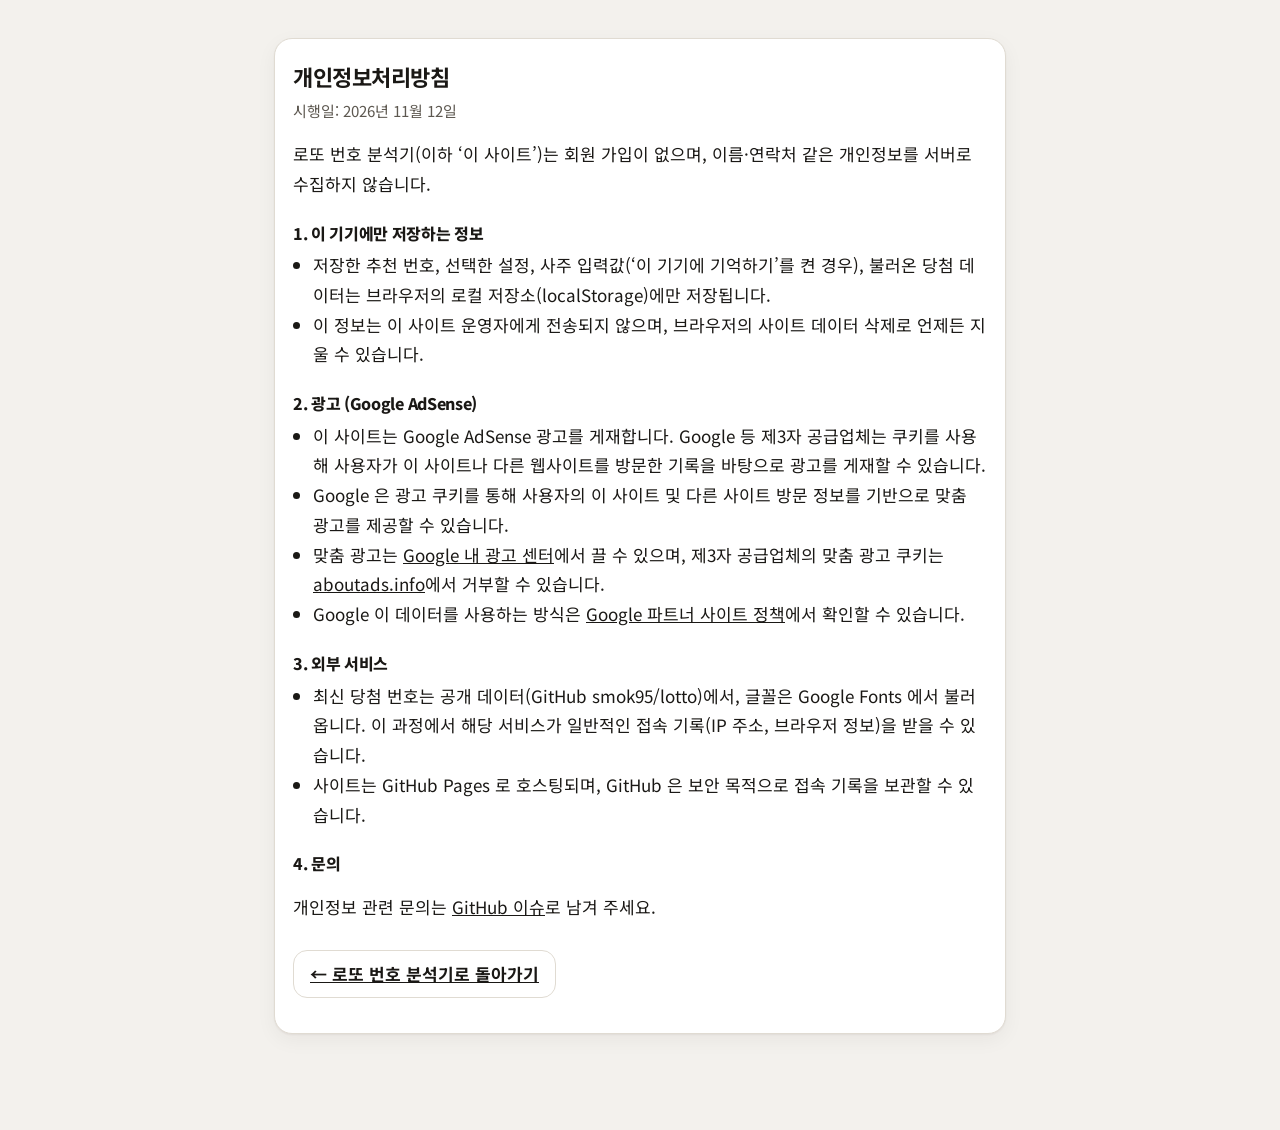
<file: privacy.html>
<!doctype html>
<html lang="ko">
<head>
  <meta charset="utf-8">
  <meta name="viewport" content="width=device-width, initial-scale=1">
  <title>개인정보처리방침 · 로또 번호 분석기</title>
  <meta name="theme-color" content="#c8341f">
  <link rel="stylesheet" href="https://fonts.googleapis.com/css2?family=Noto+Sans+KR:wght@400;500;700;900&display=swap">
  <link rel="stylesheet" href="css/style.css">
  <style>
    .policy { max-width: 760px; margin: 24px auto; line-height: 1.75; }
    .policy h1 { font-size: 22px; margin: 0 0 4px; }
    .policy h2 { font-size: 16px; margin: 24px 0 6px; }
    .policy ul { padding-left: 20px; margin: 6px 0; }
    .policy a { color: inherit; }
  </style>
</head>
<body>
  <main class="wrap">
    <article class="card policy">
      <h1>개인정보처리방침</h1>
      <p class="hint">시행일: 2026년 11월 12일</p>

      <p>로또 번호 분석기(이하 ‘이 사이트’)는 회원 가입이 없으며, 이름·연락처 같은 개인정보를 서버로 수집하지 않습니다.</p>

      <h2>1. 이 기기에만 저장하는 정보</h2>
      <ul>
        <li>저장한 추천 번호, 선택한 설정, 사주 입력값(‘이 기기에 기억하기’를 켠 경우), 불러온 당첨 데이터는 브라우저의 로컬 저장소(localStorage)에만 저장됩니다.</li>
        <li>이 정보는 이 사이트 운영자에게 전송되지 않으며, 브라우저의 사이트 데이터 삭제로 언제든 지울 수 있습니다.</li>
      </ul>

      <h2>2. 광고 (Google AdSense)</h2>
      <ul>
        <li>이 사이트는 Google AdSense 광고를 게재합니다. Google 등 제3자 공급업체는 쿠키를 사용해 사용자가 이 사이트나 다른 웹사이트를 방문한 기록을 바탕으로 광고를 게재할 수 있습니다.</li>
        <li>Google 은 광고 쿠키를 통해 사용자의 이 사이트 및 다른 사이트 방문 정보를 기반으로 맞춤 광고를 제공할 수 있습니다.</li>
        <li>맞춤 광고는 <a href="https://myadcenter.google.com/" target="_blank" rel="noopener">Google 내 광고 센터</a>에서 끌 수 있으며, 제3자 공급업체의 맞춤 광고 쿠키는 <a href="https://www.aboutads.info/choices/" target="_blank" rel="noopener">aboutads.info</a>에서 거부할 수 있습니다.</li>
        <li>Google 이 데이터를 사용하는 방식은 <a href="https://policies.google.com/technologies/partner-sites" target="_blank" rel="noopener">Google 파트너 사이트 정책</a>에서 확인할 수 있습니다.</li>
      </ul>

      <h2>3. 외부 서비스</h2>
      <ul>
        <li>최신 당첨 번호는 공개 데이터(GitHub smok95/lotto)에서, 글꼴은 Google Fonts 에서 불러옵니다. 이 과정에서 해당 서비스가 일반적인 접속 기록(IP 주소, 브라우저 정보)을 받을 수 있습니다.</li>
        <li>사이트는 GitHub Pages 로 호스팅되며, GitHub 은 보안 목적으로 접속 기록을 보관할 수 있습니다.</li>
      </ul>

      <h2>4. 문의</h2>
      <p>개인정보 관련 문의는 <a href="https://github.com/wlsdud2v/lotto-analyzer/issues" target="_blank" rel="noopener">GitHub 이슈</a>로 남겨 주세요.</p>

      <p style="margin-top:28px"><a class="btn ghost" href="./">← 로또 번호 분석기로 돌아가기</a></p>
    </article>
  </main>
</body>
</html>
</file>
<file: css/style.css>
/* ═══════════════════════════════════════════════════════════════
   로또 번호 분석기 — 모바일·어르신 우선 디자인
   · 핵심 정보는 크게, 부가 정보는 접기/ⓘ 안으로
   · 색은 강조(빨강) 1가지 + 공 색만 사용
   · 라이트/다크 모두 본문 대비 4.5:1 이상, 큰 글씨 3:1 이상
   ═══════════════════════════════════════════════════════════════ */

:root {
  --bg: #f3f1ed;
  --surface: #ffffff;
  --surface-2: #f6f4f0;
  --line: #e0dbd2;
  --text: #1a1815;
  --muted: #5d5850;          /* 흰 바탕 대비 6.9:1 */
  --accent: #c02d18;         /* 흰 바탕 대비 5.9:1 */
  --accent-btn: #c02d18;
  --accent-ink: #ffffff;
  --accent-soft: #fbe9e4;
  --fix: #1b63c0;
  --exc: #6c675f;
  --ok: #15803d;
  --focus: #1b63c0;

  /* 동행복권 공 색상 (흰 숫자 대비를 위해 조금 진하게) */
  --b1: #f6c12a;  --b1t: #2e2100;
  --b2: #2a78d1;  --b2t: #fff;
  --b3: #dc3b31;  --b3t: #fff;
  --b4: #737373;  --b4t: #fff;
  --b5: #23913f;  --b5t: #fff;

  --radius: 18px;
  --shadow: 0 1px 2px rgba(30, 25, 15, .05), 0 6px 20px rgba(30, 25, 15, .05);
  --nav-h: 72px;
  --safe-b: env(safe-area-inset-bottom, 0px);
  color-scheme: light;
}

/* 어두운 화면: 시스템 설정을 따르거나(자동) 직접 고른 경우 */
@media (prefers-color-scheme: dark) {
  :root:not([data-theme="light"]) {
    --bg: #121110; --surface: #1d1b19; --surface-2: #272522; --line: #3a3631;
    --text: #f3efe9; --muted: #b4ada3; --accent: #ff8670; --accent-btn: #d23f28; --accent-soft: #3b211b;
    --fix: #73adff; --exc: #9a948b; --ok: #4fc47c; --focus: #73adff; --shadow: none;
    color-scheme: dark;
  }
}
:root[data-theme="dark"] {
  --bg: #121110; --surface: #1d1b19; --surface-2: #272522; --line: #3a3631;
  --text: #f3efe9; --muted: #b4ada3; --accent: #ff8670; --accent-btn: #d23f28; --accent-soft: #3b211b;
  --fix: #73adff; --exc: #9a948b; --ok: #4fc47c; --focus: #73adff; --shadow: none;
  color-scheme: dark;
}

* { box-sizing: border-box; }
html, body { margin: 0; }
html { -webkit-text-size-adjust: 100%; }
body {
  background: var(--bg);
  color: var(--text);
  font: 17px/1.6 "Noto Sans KR", "Pretendard", "Apple SD Gothic Neo", "Malgun Gothic", system-ui, sans-serif;
  -webkit-font-smoothing: antialiased;
  -webkit-tap-highlight-color: transparent;
}
h1, h2, h3 { margin: 0; letter-spacing: -.02em; }
h2 { font-size: 20px; font-weight: 800; line-height: 1.35; }
b { font-weight: 700; }
a { color: inherit; }
[hidden] { display: none !important; }
.sr-only { position: absolute; width: 1px; height: 1px; padding: 0; margin: -1px; overflow: hidden; clip: rect(0 0 0 0); white-space: nowrap; border: 0; }
:focus-visible { outline: 3px solid var(--focus); outline-offset: 2px; }

.wrap { max-width: 760px; margin: 0 auto; padding: 0 14px; }

/* 아이콘 */
.ic { width: 24px; height: 24px; flex: none; fill: none; stroke: currentColor; stroke-width: 2; stroke-linecap: round; stroke-linejoin: round; vertical-align: middle; }

/* ───────── 머리글 ───────── */
.top { position: sticky; top: 0; z-index: 20; background: color-mix(in srgb, var(--surface) 92%, transparent); backdrop-filter: blur(10px); -webkit-backdrop-filter: blur(10px); border-bottom: 1px solid var(--line); }
.top-inner { display: flex; align-items: center; gap: 4px; min-height: 60px; }
.app-title { flex: 1; display: flex; align-items: center; gap: 8px; font-size: 20px; font-weight: 900; min-width: 0; }
.app-title span { white-space: nowrap; overflow: hidden; text-overflow: ellipsis; }
.app-title .logo { color: var(--accent); stroke-width: 2.4; }
.icon-btn { font: inherit; width: 48px; height: 48px; display: inline-flex; align-items: center; justify-content: center; border: 0; border-radius: 14px; background: transparent; color: var(--text); cursor: pointer; flex: none; }
.icon-btn:hover { background: var(--surface-2); }
.icon-btn .ic { width: 26px; height: 26px; }
.icon-btn.bordered { border: 1px solid var(--line); background: var(--surface); }
.back-btn { margin-left: -8px; }
body[data-app="lotto"] .back-btn { display: none; }
body:not([data-app="lotto"]) .app-title .logo { display: none; }
/* 테마 아이콘: 지금 화면과 반대 모양을 보여 줌 */
#themeBtn .ic-sun { display: none; }
:root[data-theme="dark"] #themeBtn .ic-sun { display: block; }
:root[data-theme="dark"] #themeBtn .ic-moon { display: none; }
@media (prefers-color-scheme: dark) {
  :root:not([data-theme="light"]) #themeBtn .ic-sun { display: block; }
  :root:not([data-theme="light"]) #themeBtn .ic-moon { display: none; }
}

/* ───────── 공통 카드 ───────── */
main.wrap { padding-top: 14px; }
.card { background: var(--surface); border: 1px solid var(--line); border-radius: var(--radius); padding: 18px; box-shadow: var(--shadow); }
.card + .card, .card + details.card, details.card + .card, details.card + details.card, .kpis + .card, .range-chip + .kpis { margin-top: 14px; }
.card-head { display: flex; align-items: center; justify-content: space-between; gap: 8px 12px; flex-wrap: wrap; margin-bottom: 12px; }
.card-head h2 { display: flex; align-items: center; gap: 8px; }
.h-ic { color: var(--accent); }
.hint { color: var(--muted); font-size: 15px; margin: 0 0 10px; line-height: 1.5; }
.card-head .hint { margin: 0; }
.empty { color: var(--muted); text-align: center; padding: 22px 8px; margin: 0; font-size: 16px; }
.empty .ic { display: block; margin: 0 auto 6px; width: 36px; height: 36px; opacity: .55; }

/* 버튼 — 손가락으로 누르기 쉬운 최소 48px */
.btn { font: inherit; font-size: 17px; display: inline-flex; align-items: center; justify-content: center; gap: 8px; min-height: 48px; border: 1px solid var(--line); background: var(--surface); color: var(--text); border-radius: 14px; padding: 8px 16px; cursor: pointer; font-weight: 700; transition: background .15s, border-color .15s, transform .08s; }
.btn:hover { border-color: var(--muted); }
.btn:active { transform: scale(.98); }
.btn.primary { background: var(--accent-btn); border-color: var(--accent-btn); color: var(--accent-ink); font-weight: 800; }
.btn.primary:hover { filter: brightness(1.06); }
.btn.xl { width: 100%; min-height: 62px; font-size: 21px; border-radius: 16px; margin-top: 14px; }
.btn.xl .ic { width: 28px; height: 28px; }
.btn.big { width: 100%; min-height: 56px; font-size: 19px; margin-top: 14px; }
.btn.sm { min-height: 40px; padding: 4px 12px; font-size: 15px; border-radius: 12px; }
.btn.sm .ic { width: 20px; height: 20px; }
.btn.ghost { background: transparent; }
.btn:disabled { opacity: .55; cursor: default; }
.file-btn { white-space: nowrap; }

/* ⓘ 정보 버튼 */
.info-btn { font: inherit; display: inline-flex; align-items: center; justify-content: center; gap: 4px; width: 40px; height: 40px; margin: -6px -6px -6px 0; border: 0; border-radius: 50%; background: transparent; color: var(--muted); cursor: pointer; flex: none; vertical-align: middle; }
.info-btn:hover { background: var(--surface-2); color: var(--text); }
.info-btn .ic { width: 24px; height: 24px; }
.info-btn.wide { width: auto; border-radius: 12px; padding: 0 10px; margin: 0; font-size: 15px; font-weight: 700; }
.info-src { display: none; }

/* 입력 */
select, input.num, .field select { font: inherit; font-size: 17px; color: var(--text); background: var(--surface-2); border: 1px solid var(--line); border-radius: 12px; padding: 8px 10px; min-height: 48px; }
input.num { width: 76px; text-align: center; font-weight: 700; }
.check { display: flex; align-items: center; gap: 10px; font-size: 17px; margin: 8px 0; flex-wrap: wrap; min-height: 44px; cursor: pointer; }
.check input[type=checkbox] { width: 24px; height: 24px; accent-color: var(--accent-btn); margin: 0; flex: none; }
.check .info-btn { margin: 0 0 0 -4px; }
.field { display: flex; flex-direction: column; gap: 6px; font-size: 16px; font-weight: 700; margin-bottom: 14px; }

/* 접기 (details) */
details.fold > summary { list-style: none; cursor: pointer; display: flex; align-items: center; gap: 10px; font-size: 19px; font-weight: 800; min-height: 32px; user-select: none; }
details.fold > summary::-webkit-details-marker { display: none; }
details.fold > summary .chev { margin-left: auto; color: var(--muted); transition: transform .2s; }
details.fold[open] > summary .chev { transform: rotate(180deg); }
details.fold[open] > summary { margin-bottom: 14px; }
details.fold > summary > .ic:first-child { color: var(--muted); }
.sub-fold { margin-top: 14px; border-top: 1px solid var(--line); padding-top: 12px; }
.sub-fold > summary { font-size: 17px !important; color: var(--muted); }
.sub-fold[open] > summary { color: var(--text); }
.fold-tools { display: flex; align-items: center; justify-content: space-between; gap: 8px; flex-wrap: wrap; margin-bottom: 10px; }
.fold-tools .hint { margin: 0; }
.more-row { text-align: center; margin-top: 12px; }

/* 세그먼트 버튼 */
.seg { display: inline-flex; max-width: 100%; overflow-x: auto; border: 1px solid var(--line); border-radius: 14px; background: var(--surface-2); padding: 3px; gap: 3px; }
.seg button { font: inherit; font-size: 16px; font-weight: 700; border: 0; background: transparent; color: var(--muted); padding: 8px 14px; min-height: 42px; border-radius: 11px; cursor: pointer; white-space: nowrap; display: inline-flex; align-items: center; justify-content: center; gap: 6px; }
.seg button + button { border-left: 0; }
.seg button.active { background: var(--surface); color: var(--text); box-shadow: 0 1px 3px rgba(0,0,0,.15), inset 0 0 0 2px var(--text); }
.seg button .ic { width: 20px; height: 20px; }
.seg-full { display: flex; width: 100%; }
.seg-full button { flex: 1; }

/* ───────── 공 ───────── */
.ball { --c: var(--b1); --t: var(--b1t); width: 44px; height: 44px; border-radius: 50%; display: inline-flex; align-items: center; justify-content: center; font-weight: 800; font-size: 19px; background: var(--c); color: var(--t); flex: none; font-variant-numeric: tabular-nums; box-shadow: inset 0 -3px 0 rgba(0,0,0,.14); letter-spacing: -.02em; }
.ball.d2 { --c: var(--b2); --t: var(--b2t); }
.ball.d3 { --c: var(--b3); --t: var(--b3t); }
.ball.d4 { --c: var(--b4); --t: var(--b4t); }
.ball.d5 { --c: var(--b5); --t: var(--b5t); }
.ball.sm { width: 34px; height: 34px; font-size: 15px; }
.ball.fixed { box-shadow: inset 0 -3px 0 rgba(0,0,0,.14), 0 0 0 3px var(--surface), 0 0 0 5px var(--fix); }
.balls { display: flex; gap: 6px; align-items: center; flex-wrap: wrap; }
.plus { color: var(--muted); font-weight: 800; margin: 0 1px; font-size: 18px; }

/* ───────── 이번 회차 (당첨금) ───────── */
.jackpot { border: 2px solid var(--accent); padding: 16px 18px 18px; }
.jp-top { display: flex; align-items: center; justify-content: space-between; gap: 8px; flex-wrap: wrap; }
.jp-round { font-size: 18px; font-weight: 900; }
.jp-count { display: inline-flex; align-items: center; gap: 6px; font-size: 16px; font-weight: 800; color: var(--accent); background: var(--accent-soft); padding: 4px 12px; border-radius: 999px; }
.jp-count .ic { width: 20px; height: 20px; }
.jp-label { display: flex; align-items: center; gap: 4px; margin-top: 10px; font-size: 16px; color: var(--muted); font-weight: 700; }
.jp-amount { font-size: clamp(32px, 10vw, 46px); font-weight: 900; letter-spacing: -.03em; line-height: 1.15; font-variant-numeric: tabular-nums; color: var(--text); word-break: keep-all; }
.jp-amount .jp-pre { font-size: 18px; font-weight: 700; letter-spacing: 0; color: var(--muted); margin-right: 6px; }
.jp-amount .jp-pre:empty { display: none; }
.jp-amount .jp-won { font-size: .55em; margin-left: 4px; }
.jp-scen { display: grid; grid-template-columns: repeat(3, minmax(0, 1fr)); gap: 8px; margin: 6px 0 12px; }
.jp-scen div { background: var(--surface-2); border: 1px solid var(--line); border-radius: 12px; padding: 8px 10px; font-size: 14px; color: var(--muted); }
.jp-scen div b { display: block; font-size: 17px; color: var(--text); font-variant-numeric: tabular-nums; }
.jp-scen div.on { border: 2px solid var(--accent); }

/* ───────── 단계 (1 → 2 → 3) ───────── */
.step-h { display: flex; align-items: center; gap: 10px; margin-bottom: 14px; font-size: 20px; font-weight: 800; }
.step-n { width: 34px; height: 34px; border-radius: 50%; background: var(--text); color: var(--surface); display: inline-flex; align-items: center; justify-content: center; font-size: 18px; font-weight: 900; flex: none; }
.step-h .info-btn { margin-left: 2px; }
.opt { font-size: 14px; font-weight: 700; color: var(--muted); border: 1px solid var(--line); border-radius: 999px; padding: 1px 10px; }
details.step:not([open]) > summary { margin-bottom: 0; }
.pref-badge:empty { display: none; }
.pref-badge { font-size: 15px; font-weight: 800; color: var(--fix); }

/* 추천 방식: 아이콘 + 이름만 크게 */
.strategies { display: grid; grid-template-columns: 1fr 1fr; gap: 10px; }
.strat { font: inherit; display: flex; align-items: center; justify-content: center; gap: 10px; min-height: 64px; border: 2px solid var(--line); background: var(--surface-2); color: var(--text); border-radius: 16px; padding: 10px; cursor: pointer; font-size: 18px; font-weight: 800; }
.strat .ic { width: 28px; height: 28px; color: var(--muted); }
.strat.active { border-color: var(--accent); background: var(--accent-soft); color: var(--text); }
.strat.active .ic { color: var(--accent); }
.strat-info dt { font-weight: 800; margin-top: 10px; display: flex; align-items: center; gap: 6px; }
.strat-info dd { margin: 2px 0 0 30px; color: var(--muted); }
.strat-info .ic { width: 22px; height: 22px; }

/* 번호 선택판 — 실제 로또 용지처럼 7칸 */
.legend { display: flex; align-items: center; gap: 6px 14px; flex-wrap: wrap; font-size: 15px; color: var(--muted); margin-bottom: 12px; }
.legend span { display: inline-flex; align-items: center; gap: 6px; }
.legend b { color: var(--text); }
.pick-dot { width: 18px; height: 18px; border-radius: 50%; display: inline-block; }
.pick-dot.fix { background: var(--fix); }
.pick-dot.exc { border: 2px dashed var(--exc); position: relative; }
.pick-dot.exc::after { content: ""; position: absolute; left: -2px; right: -2px; top: 6px; border-top: 2px solid var(--exc); transform: rotate(-45deg); }
.picker { display: grid; grid-template-columns: repeat(7, minmax(0, 1fr)); gap: 6px; }
.pick { font: inherit; aspect-ratio: 1; min-height: 40px; border-radius: 50%; border: 1px solid var(--line); background: var(--surface-2); color: var(--text); font-weight: 800; font-size: 18px; cursor: pointer; padding: 0; position: relative; transition: transform .08s; font-variant-numeric: tabular-nums; }
.pick:hover { border-color: var(--muted); }
.pick:active { transform: scale(.92); }
.pick.fix { background: var(--fix); border-color: var(--fix); color: #fff; }
.pick.exc { background: transparent; color: var(--exc); text-decoration: line-through; text-decoration-thickness: 2px; border: 2px dashed var(--exc); }
.pick.on { background: var(--accent-btn); border-color: var(--accent-btn); color: #fff; }
.pref-summary { font-size: 16px; margin: 12px 0 4px; min-height: 24px; display: flex; flex-wrap: wrap; align-items: center; gap: 6px 10px; }
.pref-summary .ptag { display: inline-flex; align-items: center; gap: 6px; font-weight: 700; }

/* 줄 수 고르기 */
.stepper { display: flex; align-items: center; justify-content: center; gap: 14px; }
.step-btn { font: inherit; width: 60px; height: 60px; border-radius: 50%; border: 2px solid var(--line); background: var(--surface-2); color: var(--text); display: inline-flex; align-items: center; justify-content: center; cursor: pointer; }
.step-btn .ic { width: 30px; height: 30px; stroke-width: 2.6; }
.step-btn:active { transform: scale(.94); }
.step-val { display: inline-flex; align-items: baseline; gap: 4px; font-size: 20px; font-weight: 800; }
.step-val input.num { width: 76px; min-height: 60px; font-size: 34px; font-weight: 900; border: 0; background: transparent; padding: 0; -moz-appearance: textfield; }
.step-val input::-webkit-outer-spin-button, .step-val input::-webkit-inner-spin-button { -webkit-appearance: none; margin: 0; }

.filters { display: flex; flex-direction: column; }
.sum-range { display: inline-flex; align-items: center; gap: 6px; }
.sum-range input.num { width: 70px; }
.range-open { margin-top: 10px; justify-content: flex-start; }
.range-open b { color: var(--accent); margin-left: auto; }
.filters .info-btn.wide { align-self: flex-start; margin-top: 6px; }

/* ───────── 추천 결과 ───────── */
.result-card { scroll-margin-top: 72px; }
.set-list { display: flex; flex-direction: column; gap: 10px; }
.set { border: 1px solid var(--line); border-radius: 16px; padding: 12px; background: var(--surface-2); display: flex; flex-direction: column; gap: 10px; }
.set-main { display: flex; align-items: center; gap: 8px; }
.set .idx { font-weight: 900; color: var(--muted); font-size: 16px; width: 18px; flex: none; text-align: center; }
.set .balls { flex: 1; display: grid; grid-template-columns: repeat(6, minmax(0, 1fr)); gap: 6px; justify-items: center; }
.set .balls .ball { width: 100%; max-width: 52px; height: auto; aspect-ratio: 1; font-size: clamp(17px, 5.2vw, 22px); }
.set .acts { display: flex; gap: 6px; justify-content: flex-end; flex-wrap: wrap; }
.act { font: inherit; display: inline-flex; align-items: center; gap: 6px; min-height: 44px; padding: 0 12px; border: 1px solid var(--line); border-radius: 12px; background: var(--surface); color: var(--text); font-size: 15px; font-weight: 700; cursor: pointer; }
.act .ic { width: 22px; height: 22px; }
.act:hover { border-color: var(--muted); }
.act.icon-only { width: 44px; padding: 0; justify-content: center; }
.act.on { color: var(--accent); border-color: var(--accent); }
.set .meta { display: none; flex-wrap: wrap; gap: 4px 14px; font-size: 15px; color: var(--muted); padding: 10px 4px 2px; border-top: 1px dashed var(--line); }
.set.open .meta { display: flex; }
.set .meta b { color: var(--text); font-weight: 700; }
.set .warn { color: var(--accent); }
.set .hit { color: var(--ok); font-weight: 700; }
.set .badge { font-size: 13px; font-weight: 800; color: var(--muted); }

.top-prob { display: grid; grid-template-columns: repeat(auto-fill, minmax(150px, 1fr)); gap: 8px; }
.tp { display: flex; align-items: center; gap: 10px; padding: 6px 8px; border-radius: 12px; background: var(--surface-2); }
.tp .bar { flex: 1; height: 8px; background: var(--line); border-radius: 4px; overflow: hidden; }
.tp .bar i { display: block; height: 100%; background: var(--accent); }
.tp .v { font-size: 15px; font-weight: 800; font-variant-numeric: tabular-nums; min-width: 50px; text-align: right; }

/* ───────── 분석 ───────── */
.latest-card .lt-head { display: flex; align-items: baseline; justify-content: space-between; gap: 8px; flex-wrap: wrap; margin-bottom: 12px; }
.latest-card .lt-head h2 { font-size: 20px; }
.latest-card .lt-head span { color: var(--muted); font-size: 15px; }
.latest-card .balls { gap: 6px; flex-wrap: nowrap; justify-content: center; }
.latest-card .ball { width: min(46px, 11.2vw); height: min(46px, 11.2vw); font-size: clamp(16px, 4.8vw, 20px); }
.latest-card .bonus-lbl { display: block; text-align: right; font-size: 14px; color: var(--muted); margin-top: 6px; }

.range-chip { font: inherit; width: 100%; display: flex; align-items: center; gap: 10px; margin-top: 14px; min-height: 54px; padding: 0 16px; border: 1px solid var(--line); border-radius: var(--radius); background: var(--surface); color: var(--muted); font-size: 16px; font-weight: 700; cursor: pointer; text-align: left; }
.range-chip b { color: var(--text); margin-left: auto; }
.range-chip .ic:last-child { width: 20px; height: 20px; }

.kpis { display: grid; grid-template-columns: repeat(3, minmax(0, 1fr)); gap: 10px; }
.kpi { background: var(--surface); border: 1px solid var(--line); border-radius: var(--radius); padding: 14px 12px; box-shadow: var(--shadow); text-align: center; }
.kpi .k { font-size: 15px; font-weight: 800; color: var(--text); display: flex; align-items: center; justify-content: center; gap: 4px; }
.kpi .k .ic { width: 20px; height: 20px; color: var(--accent); }
.kpi .v { font-size: 22px; font-weight: 900; letter-spacing: -.02em; margin-top: 8px; display: flex; gap: 4px; justify-content: center; align-items: center; flex-wrap: wrap; }
.kpi .s { font-size: 13.5px; color: var(--muted); margin-top: 6px; line-height: 1.45; }

.heat-legend { display: flex; align-items: center; gap: 8px; font-size: 14px; color: var(--muted); margin: -4px 0 10px; }
.heat-legend i { flex: 1; max-width: 160px; height: 10px; border-radius: 5px; background: linear-gradient(90deg, color-mix(in srgb, var(--accent-btn) 8%, var(--surface)), var(--accent-btn)); border: 1px solid var(--line); }
.heat { display: grid; grid-template-columns: repeat(7, minmax(0, 1fr)); gap: 6px; }
.hcell { border-radius: 12px; padding: 6px 2px; text-align: center; border: 1px solid var(--line); }
.hcell .n { font-weight: 900; font-size: 19px; line-height: 1.25; }
.hcell .r { font-size: 12.5px; font-variant-numeric: tabular-nums; font-weight: 700; opacity: .9; }

.chart svg { width: 100%; height: auto; display: block; }
.chart .ax { fill: var(--muted); font-size: 11px; }
.chart .exp { stroke: var(--text); stroke-dasharray: 4 3; stroke-width: 1; opacity: .6; }

.table-wrap { overflow-x: auto; -webkit-overflow-scrolling: touch; }
.stats-table { width: 100%; border-collapse: collapse; font-size: 15px; font-variant-numeric: tabular-nums; }
.stats-table th, .stats-table td { padding: 8px 10px; text-align: right; border-bottom: 1px solid var(--line); white-space: nowrap; }
.stats-table th:first-child, .stats-table td:first-child { text-align: left; }
.stats-table th { font-size: 14px; color: var(--muted); font-weight: 700; cursor: pointer; user-select: none; position: sticky; top: 0; background: var(--surface); }
.stats-table th.sorted { color: var(--text); font-weight: 800; }
.stats-table th.sorted::after { content: " ▾"; }
.stats-table th.sorted.asc::after { content: " ▴"; }
.stats-table tr:hover td { background: var(--surface-2); }
.up { color: var(--accent); font-weight: 700; }
.down { color: var(--fix); font-weight: 700; }

/* ───────── 내 번호 ───────── */
.check-sel { display: flex; align-items: center; gap: 10px; margin-bottom: 14px; }
.check-sel .balls { flex: 1; display: grid; grid-template-columns: repeat(6, minmax(0, 1fr)); gap: 6px; justify-items: center; }
.check-sel .ball, .check-sel .slot-e { width: 100%; max-width: 48px; height: auto; aspect-ratio: 1; font-size: clamp(16px, 4.8vw, 20px); }
.slot-e { border-radius: 50%; border: 2px dashed var(--line); display: inline-flex; align-items: center; justify-content: center; color: var(--muted); font-weight: 800; }
.ranks { display: grid; grid-template-columns: repeat(5, minmax(0, 1fr)); gap: 6px; margin: 16px 0; }
.rank { text-align: center; border: 1px solid var(--line); border-radius: 14px; padding: 10px 2px; background: var(--surface-2); }
.rank .k { font-size: 16px; font-weight: 800; }
.rank .k small { display: block; font-size: 12px; color: var(--muted); font-weight: 500; }
.rank .v { font-size: 28px; font-weight: 900; line-height: 1.2; }
.rank.has { border: 2px solid var(--accent); }
.rank.has .v { color: var(--accent); }
.check-sum { font-size: 17px; font-weight: 700; margin: 18px 0 0; text-align: center; }
.check-sum b { color: var(--accent); font-size: 22px; }
.wins { width: 100%; border-collapse: collapse; font-size: 15px; }
.wins td, .wins th { padding: 8px 6px; border-bottom: 1px solid var(--line); text-align: left; }
.wins th { font-size: 14px; color: var(--muted); font-weight: 700; }
.wins td:not(:last-child) { white-space: nowrap; }
.wins .balls { flex-wrap: nowrap; gap: 3px; }
.wins .ball.sm { width: 28px; height: 28px; font-size: 13px; }
.ball.match { box-shadow: 0 0 0 2px var(--surface), 0 0 0 4px var(--text); }
.ball.dim { opacity: .28; }
@media (max-width: 520px) {
  .wins th:nth-child(2), .wins td:nth-child(2) { display: none; }
  .wins .ball.sm { width: 25px; height: 25px; font-size: 12px; }
}

/* ───────── 더보기 ───────── */
.more-h { font-size: 17px; color: var(--muted); font-weight: 800; margin: 6px 4px 10px; }
.more-h + .tiles { margin-bottom: 22px; }
.tiles { display: grid; grid-template-columns: 1fr 1fr; gap: 10px; }
.tile { font: inherit; text-align: left; display: flex; flex-direction: column; gap: 4px; padding: 16px; min-height: 120px; border: 1px solid var(--line); border-radius: var(--radius); background: var(--surface); color: var(--text); cursor: pointer; box-shadow: var(--shadow); }
.tile .ic { width: 36px; height: 36px; color: var(--accent); margin-bottom: 6px; stroke-width: 1.8; }
.tile b { font-size: 19px; font-weight: 800; }
.tile span { font-size: 14px; color: var(--muted); line-height: 1.4; }
.tile:active { transform: scale(.98); }
.sub-back { font: inherit; display: inline-flex; align-items: center; gap: 4px; min-height: 44px; padding: 0 12px 0 4px; margin: -4px 0 8px -4px; border: 0; background: transparent; color: var(--muted); font-size: 17px; font-weight: 700; cursor: pointer; border-radius: 12px; }
.sub-back:hover { color: var(--text); }

/* ───────── 화면 전환 ───────── */
.app { display: none; }
.app.active { display: block; }
.panel { display: none; }
.panel.active { display: block; animation: fadein .18s ease-out; }
@keyframes fadein { from { opacity: 0; transform: translateY(4px); } to { opacity: 1; transform: none; } }

/* 아래 메뉴 (모든 화면 공통) */
body { padding-bottom: calc(var(--nav-h) + var(--safe-b)); }
.bnav { position: fixed; left: 0; right: 0; bottom: 0; z-index: 30; display: flex; justify-content: center; background: var(--surface); border-top: 1px solid var(--line); padding-bottom: var(--safe-b); box-shadow: 0 -4px 18px rgba(0,0,0,.06); }
.bnav .bn { font: inherit; flex: 1; min-width: 0; max-width: 170px; height: var(--nav-h); display: flex; flex-direction: column; align-items: center; justify-content: center; gap: 3px; border: 0; background: none; color: var(--muted); font-size: 15px; font-weight: 700; cursor: pointer; position: relative; white-space: nowrap; }
.bnav .bn .ic { width: 28px; height: 28px; }
.bnav .bn.is-on { color: var(--accent); font-weight: 900; }
.bnav .bn.is-on::before { content: ""; position: absolute; top: 0; left: 24%; right: 24%; height: 4px; border-radius: 0 0 4px 4px; background: var(--accent); }
@media (max-width: 360px) { .bnav .bn { font-size: 13.5px; } .bnav .bn .ic { width: 26px; height: 26px; } }

/* 위쪽 탭 (스피또 · 운세) */
.tabs { display: flex; gap: 4px; margin: 0 0 14px; padding: 4px; border-radius: 16px; background: var(--surface-2); border: 1px solid var(--line); }
.tabs .tab { flex: 1; font: inherit; font-size: 17px; font-weight: 800; background: none; border: 0; color: var(--muted); min-height: 48px; border-radius: 12px; cursor: pointer; white-space: nowrap; }
.tabs .tab.active { background: var(--surface); color: var(--text); box-shadow: 0 1px 3px rgba(0,0,0,.12), inset 0 0 0 2px var(--text); }

/* ───────── 아래에서 올라오는 창 (메뉴 · ⓘ) ───────── */
dialog.sheet { border: 0; padding: 0; margin: auto auto 0; width: 100%; max-width: 640px; max-height: 86vh; border-radius: 22px 22px 0 0; background: var(--surface); color: var(--text); box-shadow: 0 -8px 40px rgba(0,0,0,.25); overflow: hidden; display: none; flex-direction: column; }
dialog.sheet[open] { display: flex; animation: sheetup .22s ease-out; }
dialog.sheet::backdrop { background: rgba(0,0,0,.45); }
@keyframes sheetup { from { transform: translateY(40px); opacity: .4; } to { transform: none; opacity: 1; } }
@media (min-width: 700px) { dialog.sheet { margin: auto; border-radius: 22px; } }
.sheet-head { display: flex; align-items: center; justify-content: space-between; padding: 10px 10px 6px 20px; font-size: 20px; }
.sheet-head b { font-weight: 900; }
.sheet-body { padding: 4px 20px calc(22px + var(--safe-b)); overflow-y: auto; font-size: 17px; line-height: 1.65; }
.sheet-body p { margin: 0 0 12px; }
.sheet-h { font-size: 15px; color: var(--muted); font-weight: 800; margin: 20px 0 8px; }
.sheet-sub { font-weight: 700; }
.sheet-note { font-size: 15px; color: var(--muted); }
.menu-apps { display: flex; flex-direction: column; gap: 6px; }
.menu-row { font: inherit; display: flex; align-items: center; gap: 14px; min-height: 56px; padding: 0 14px; border: 1px solid var(--line); border-radius: 14px; background: var(--surface-2); color: var(--text); font-size: 18px; font-weight: 800; cursor: pointer; text-align: left; }
.menu-row .ic { color: var(--muted); }
.menu-row.active { border: 2px solid var(--accent); }
.menu-row.active .ic { color: var(--accent); }
.menu-data { display: flex; gap: 8px; flex-wrap: wrap; }
.menu-data .btn { flex: 1; min-width: 150px; }

.foot { color: var(--muted); font-size: 14px; text-align: center; padding: 28px 8px 32px; line-height: 1.6; }
.foot a { color: inherit; text-decoration: underline; margin-left: 6px; white-space: nowrap; }

.toast { position: fixed; left: 50%; bottom: calc(var(--nav-h) + var(--safe-b) + 16px); transform: translateX(-50%) translateY(20px); background: var(--text); color: var(--bg); padding: 14px 20px; border-radius: 14px; font-size: 17px; font-weight: 700; opacity: 0; pointer-events: none; transition: .2s; z-index: 50; max-width: calc(100% - 32px); text-align: center; }
.toast.show { opacity: 1; transform: translateX(-50%); }

@media (max-width: 400px) {
  body { font-size: 16.5px; }
  .card { padding: 15px; }
  .wrap { padding: 0 10px; }
  .strat { font-size: 17px; min-height: 60px; }
  .kpi { padding: 12px 6px; }
  .kpi .k { font-size: 14px; }
}
@media (prefers-reduced-motion: reduce) {
  .panel.active, dialog.sheet[open] { animation: none; }
}

/* ───────── 타로 ───────── */
:root {
  --t-back: #2a2140;
  --t-back-2: #3b2f58;
  --t-gold: #c9a24a;
  --t-face: #fbf7ee;
  --t-ink: #2a2140;
}

.tarot-controls { display: flex; gap: 12px 16px; align-items: center; flex-wrap: wrap; margin-bottom: 18px; }
.tarot-controls label { display: flex; align-items: center; gap: 8px; font-size: 14px; }

.slots { display: flex; justify-content: center; gap: 18px; flex-wrap: wrap; margin: 4px 0 22px; }
.slot { width: 150px; text-align: center; }
.slot .pos { font-size: 13px; font-weight: 700; color: var(--muted); margin-bottom: 8px; letter-spacing: .04em; }
.slot .ph { aspect-ratio: 2 / 3; border: 2px dashed var(--line); border-radius: 12px; display: flex; align-items: center; justify-content: center; color: var(--muted); font-size: 12px; }
.slot .cap { font-size: 13px; margin-top: 8px; min-height: 20px; }
.slot .cap b { font-size: 14px; }
.slot .cap .ori { display: inline-block; font-size: 11.5px; padding: 0 6px; border-radius: 5px; margin-left: 4px; background: var(--surface-2); border: 1px solid var(--line); color: var(--muted); }
.slot .cap .ori.rev { color: var(--accent); border-color: var(--accent); }

/* 카드 공통 (뒤집기) */
.tcard { aspect-ratio: 2 / 3; perspective: 900px; }
.tcard .inner { position: relative; width: 100%; height: 100%; transition: transform .7s cubic-bezier(.3,.7,.3,1); transform-style: preserve-3d; }
.tcard.flipped .inner { transform: rotateY(180deg); }
.tcard .back, .tcard .face { position: absolute; inset: 0; border-radius: 10px; backface-visibility: hidden; -webkit-backface-visibility: hidden; overflow: hidden; }
.tcard .back {
  background:
    radial-gradient(circle at 50% 50%, transparent 0 18%, rgba(201,162,74,.55) 18.5% 20%, transparent 20.5%),
    repeating-linear-gradient(45deg, rgba(201,162,74,.18) 0 2px, transparent 2px 10px),
    repeating-linear-gradient(-45deg, rgba(201,162,74,.18) 0 2px, transparent 2px 10px),
    linear-gradient(160deg, var(--t-back-2), var(--t-back));
  border: 2px solid var(--t-gold);
  box-shadow: inset 0 0 0 4px var(--t-back), inset 0 0 0 5px rgba(201,162,74,.6), 0 2px 6px rgba(20,10,40,.25);
}
.tcard .back::after { content: "✦"; position: absolute; inset: 0; display: flex; align-items: center; justify-content: center; color: var(--t-gold); font-size: 22px; }
.tcard .face {
  transform: rotateY(180deg);
  background: radial-gradient(circle at 50% 42%, #fff 0 30%, var(--t-face) 70%);
  border: 2px solid var(--t-gold);
  box-shadow: inset 0 0 0 5px var(--t-face), inset 0 0 0 6px rgba(201,162,74,.7), 0 4px 14px rgba(20,10,40,.2);
  color: var(--t-ink);
}
.tcard .art { position: absolute; inset: 0; display: flex; flex-direction: column; align-items: center; justify-content: space-between; padding: 14px 8px 12px; }
.tcard.rev .art { transform: rotate(180deg); }
.tcard .rn { font-family: Georgia, "Times New Roman", serif; font-size: 15px; font-weight: 700; letter-spacing: .06em; color: #8a6a22; }
.tcard .sym { font-size: 52px; line-height: 1; color: var(--t-back); text-shadow: 0 2px 0 rgba(201,162,74,.35); }
.tcard .nm { font-weight: 900; font-size: 16px; letter-spacing: -.02em; }
.tcard .nmb { display: flex; flex-direction: column; align-items: center; text-align: center; line-height: 1.2; gap: 2px; }
.tcard .en { font-family: Georgia, serif; font-size: 10.5px; color: #8a7a6a; }

/* 덱 */
.deck { display: grid; grid-template-columns: repeat(11, 1fr); gap: 8px; max-width: 860px; margin: 0 auto; }
.deck .dcard { font: inherit; padding: 0; border: 0; background: none; cursor: pointer; transition: transform .18s, opacity .25s; animation: deal .45s backwards; }
.deck .dcard .tcard { pointer-events: none; }
.deck .dcard:hover { transform: translateY(-6px); }
.deck .dcard:focus-visible { outline: 3px solid var(--t-gold); outline-offset: 2px; border-radius: 10px; }
.deck .dcard.picked { opacity: .12; pointer-events: none; transform: none; }
.deck.done { display: none; }
@keyframes deal { from { opacity: 0; transform: translateY(14px) rotate(-4deg); } to { opacity: 1; transform: none; } }

/* 해석 */
.reading { display: grid; grid-template-columns: repeat(auto-fit, minmax(240px, 1fr)); gap: 12px; }
.ritem { border: 1px solid var(--line); border-radius: 12px; padding: 14px 16px; background: var(--surface-2); }
.ritem .pos { font-size: 12.5px; color: var(--muted); font-weight: 700; }
.ritem h3 { margin: 2px 0 2px; font-size: 17px; letter-spacing: -.02em; }
.ritem h3 small { font-size: 12.5px; font-weight: 500; color: var(--muted); margin-left: 6px; }
.ritem .kw { font-size: 13px; color: #8a6a22; margin-bottom: 8px; }
.ritem p { margin: 0 0 8px; font-size: 14px; }
.ritem .msg { font-weight: 700; }
.chips { display: flex; flex-wrap: wrap; gap: 6px; }
.chip { font-size: 12px; padding: 2px 8px; border-radius: 999px; background: var(--surface); border: 1px solid var(--line); color: var(--text); }
.chip.in { border-color: var(--fix); color: var(--fix); font-weight: 700; }
.chip.out { border-color: var(--accent); color: var(--accent); font-weight: 700; text-decoration: line-through; }
#tarotSummary { margin: 0 0 12px; }

@media (prefers-color-scheme: dark) {
  :root:not([data-theme="light"]) .ritem .kw { color: var(--t-gold); }
}
@media (max-width: 900px) {
  .deck { grid-template-columns: repeat(8, 1fr); }
}
@media (max-width: 520px) {
  .deck { grid-template-columns: repeat(6, 1fr); gap: 6px; }
  .tcard .back::after { font-size: 14px; }
  .slots { gap: 10px; }
  .slot { width: calc((100% - 20px) / 3); max-width: 150px; }
  .tcard .sym { font-size: 38px; }
  .tcard .nm { font-size: 13px; }
  .tcard .rn { font-size: 12px; }
  .tcard .en { display: none; }
  .tcard .art { padding: 10px 4px; }
  }
@media (prefers-reduced-motion: reduce) {
  .tcard .inner, .deck .dcard { transition: none; animation: none; }
}

/* ───────── 물리 추첨기 ───────── */
.machine-layout { display: grid; grid-template-columns: minmax(0, 1.15fr) minmax(0, 1fr); gap: 16px; align-items: start; margin-bottom: 16px; }
.machine-stage { display: flex; flex-direction: column; align-items: center; }
.drum-wrap { width: 100%; display: flex; justify-content: center; }
.drum-wrap canvas { display: block; max-width: 100%; }
.machine-status { margin-top: 10px; font-size: 14px; font-weight: 700; color: var(--muted); text-align: center; min-height: 22px; }
.machine-status.live { color: var(--accent); }
.machine-side .card + .card { margin-top: 16px; }
.machine-ctrl { display: flex; align-items: center; gap: 12px; margin: 12px 0; flex-wrap: wrap; }
.machine-ctrl .lbl { font-size: 14px; font-weight: 500; width: 72px; }
.tray { display: flex; align-items: center; justify-content: center; gap: 8px; flex-wrap: wrap; min-height: 46px; margin-top: 12px; width: 100%; padding: 10px 12px; border-radius: 12px; background: var(--surface-2); border: 1px solid var(--line); }
.tray .slot-b { width: 38px; height: 38px; border-radius: 50%; border: 2px dashed var(--line); flex: none; }
.tray .ball { animation: drop .45s cubic-bezier(.3,1.4,.5,1) both; }
.tray .plus { margin: 0 2px; }
.tray .bonus-lbl { font-size: 11px; color: var(--muted); margin-left: 2px; }
#trayHint { margin: 8px 0 0; text-align: center; }
@keyframes drop { from { transform: translate(18px, -26px) scale(.6); opacity: 0; } to { transform: none; opacity: 1; } }

@media (max-width: 900px) {
  .machine-layout { grid-template-columns: 1fr; }
}
@media (max-width: 520px) {
  .tray { gap: 5px; padding: 8px; }
  .tray .slot-b { width: 32px; height: 32px; }
}

/* ───────── 스피또 ───────── */
.sp-head-r { display: flex; align-items: center; gap: 10px; }
.sp-status { display: grid; grid-template-columns: repeat(3, minmax(0, 1fr)); gap: 12px; }
.sp-game { border: 1px solid var(--line); border-radius: 12px; padding: 14px; background: var(--surface-2); }
.sp-game h3 { margin: 0 0 8px; font-size: 16px; display: flex; justify-content: space-between; align-items: baseline; }
.sp-game h3 small { font-size: 12px; color: var(--muted); font-weight: 500; }
.sp-round { border-top: 1px solid var(--line); padding: 10px 0 4px; }
.sp-round:first-of-type { border-top: 0; padding-top: 2px; }
.sp-round .rh { display: flex; justify-content: space-between; align-items: baseline; font-size: 14px; }
.sp-round .rh b { font-size: 15px; }
.sp-round .rh .end { font-size: 12px; color: var(--muted); }
.sp-bar { height: 8px; border-radius: 4px; background: var(--line); overflow: hidden; margin: 6px 0 2px; }
.sp-bar i { display: block; height: 100%; background: var(--accent); }
.sp-rate { font-size: 12.5px; color: var(--muted); display: flex; justify-content: space-between; }
.sp-rate b { color: var(--text); }
.sp-ranks { width: 100%; border-collapse: collapse; font-size: 13px; margin-top: 6px; font-variant-numeric: tabular-nums; }
.sp-ranks td { padding: 3px 0; }
.sp-ranks td:nth-child(2) { color: var(--muted); }
.sp-ranks td:nth-child(3), .sp-ranks td:nth-child(4) { text-align: right; }
.sp-ranks .won { color: var(--ok); font-weight: 700; }
.sp-ranks .left-all { color: var(--accent); font-weight: 700; }
.sp-empty { color: var(--muted); font-size: 13px; padding: 8px 0; }

.sp-layout { display: grid; grid-template-columns: minmax(0, 1fr) minmax(0, 1fr); gap: 16px; margin-top: 16px; align-items: start; }
.sp-actions { display: flex; gap: 8px; margin-top: 14px; flex-wrap: wrap; }
.sp-actions .btn { flex: 1; }
.sp-session { display: grid; grid-template-columns: repeat(4, 1fr); gap: 8px; margin-top: 14px; }
.sp-session .k { font-size: 12px; color: var(--muted); }
.sp-session .v { font-weight: 900; font-size: 16px; font-variant-numeric: tabular-nums; }
.sp-session .neg { color: var(--fix); }
.sp-session .pos { color: var(--ok); }

/* 복권 카드 (시뮬레이션용 단순 디자인) */
.ticket-wrap { display: flex; justify-content: center; }
.ticket { --tc: #6b4bd6; width: 100%; max-width: 420px; border-radius: 14px; padding: 12px; background: linear-gradient(140deg, var(--tc), color-mix(in srgb, var(--tc) 55%, #000)); color: #fff; box-shadow: 0 6px 18px rgba(0,0,0,.15); user-select: none; -webkit-user-select: none; }
.ticket.SP1000 { --tc: #1f9d6a; }
.ticket.SP2000 { --tc: #6b4bd6; }
.ticket.SP500 { --tc: #e07a1f; }
.ticket .th { display: flex; justify-content: space-between; align-items: baseline; padding: 0 4px 10px; }
.ticket .th b { font-size: 20px; font-weight: 900; letter-spacing: -.02em; }
.ticket .th span { font-size: 11.5px; opacity: .85; }
.ticket .play { position: relative; background: #fffdf7; color: #2a2620; border-radius: 10px; padding: 12px; min-height: 180px; }
.ticket .rule { font-size: 12px; color: #6f6a62; text-align: center; margin-bottom: 8px; }
.ticket .grid9 { display: grid; grid-template-columns: repeat(3, 1fr); gap: 8px; }
.ticket .cell { border: 1px dashed #d8d2c4; border-radius: 8px; text-align: center; padding: 10px 2px; font-weight: 900; font-size: 18px; }
.ticket .cell.hit { background: #fff1c2; border: 2px solid #e8b100; }
.ticket .lucky { display: flex; justify-content: center; gap: 10px; margin-bottom: 10px; }
.ticket .lucky span { width: 42px; height: 42px; border-radius: 50%; background: var(--tc); color: #fff; display: flex; align-items: center; justify-content: center; font-weight: 900; font-size: 18px; }
.ticket .mine { display: grid; grid-template-columns: repeat(3, 1fr); gap: 8px; }
.ticket .mine div { border: 1px dashed #d8d2c4; border-radius: 8px; text-align: center; padding: 6px 2px; }
.ticket .mine b { display: block; font-size: 18px; }
.ticket .mine small { font-size: 12px; color: #6f6a62; }
.ticket .mine .hit { background: #fff1c2; border: 2px solid #e8b100; }
.ticket canvas.scratch { position: absolute; inset: 0; width: 100%; height: 100%; border-radius: 10px; touch-action: none; cursor: grab; transition: opacity .5s; }
.ticket canvas.scratch.gone { opacity: 0; pointer-events: none; }
.ticket .verdict { text-align: center; font-weight: 900; font-size: 17px; padding: 10px 0 2px; min-height: 34px; }
.ticket .verdict.lose { opacity: .8; font-weight: 700; }

.sp-bulk-ctrl { display: flex; gap: 8px; flex-wrap: wrap; align-items: center; margin-bottom: 14px; }
.sp-sum { display: grid; grid-template-columns: repeat(2, 1fr); gap: 8px; margin-bottom: 12px; }
.sp-sum > div { background: var(--surface-2); border: 1px solid var(--line); border-radius: 10px; padding: 10px 12px; }
.sp-sum .k { font-size: 12px; color: var(--muted); }
.sp-sum .v { font-size: 18px; font-weight: 900; font-variant-numeric: tabular-nums; }
.sp-table { width: 100%; border-collapse: collapse; font-size: 13.5px; font-variant-numeric: tabular-nums; }
.sp-table th, .sp-table td { padding: 6px 8px; border-bottom: 1px solid var(--line); text-align: right; white-space: nowrap; }
.sp-table th:first-child, .sp-table td:first-child { text-align: left; }
.sp-table th { font-size: 12.5px; color: var(--muted); font-weight: 500; }
#spStructure { margin-top: 18px; }
#spStructure h3 { font-size: 14px; margin: 0 0 6px; }

@media (max-width: 900px) {
  .sp-status { grid-template-columns: minmax(0, 1fr); }
  .sp-layout { grid-template-columns: minmax(0, 1fr); }
}
@media (max-width: 520px) {
  .sp-session { grid-template-columns: repeat(2, 1fr); }
}

.sp-ranks tr.need td { padding: 0 0 6px; font-size: 12px; color: var(--muted); text-align: left !important; }
.sp-ranks tr.need b { color: var(--text); }
.sp-mode { display: flex; align-items: center; gap: 10px; flex-wrap: wrap; margin-bottom: 6px; }
.sp-mode .lbl { font-size: 14px; font-weight: 500; }
.sp-mode select { font: inherit; font-size: 14px; color: var(--text); background: var(--surface-2); border: 1px solid var(--line); border-radius: 8px; padding: 6px 8px; }
.sp-mode-info { margin: 4px 0 12px; min-height: 18px; }
.sp-mode-info b { color: var(--text); }
.sp-table td.live { color: var(--accent); font-weight: 700; }

/* ───────── 로또 선생 ───────── */
.tc-grid { display: grid; grid-template-columns: repeat(4, minmax(0, 1fr)); gap: 12px; }
.tc-card { --tc: #555; border: 1px solid var(--line); border-top: 4px solid var(--tc); border-radius: 12px; padding: 14px; background: var(--surface-2); display: flex; flex-direction: column; gap: 10px; }
.tc-card.best { box-shadow: 0 0 0 2px color-mix(in srgb, var(--tc) 45%, transparent); }
.tc-top { display: flex; align-items: center; gap: 10px; }
.tc-ava { width: 64px; height: 64px; border-radius: 50%; flex: none; display: block; border: 3px solid var(--tc); background: var(--tc); box-shadow: 0 2px 6px rgba(0,0,0,.15); }
.tc-name b { font-size: 16px; display: block; letter-spacing: -.02em; }
.tc-style { display: inline-block; font-size: 11.5px; padding: 0 7px; border-radius: 999px; color: var(--tc); border: 1px solid var(--tc); margin-top: 2px; font-weight: 700; }
.tc-stars { font-size: 13px; color: #e0a800; letter-spacing: 1px; margin-left: auto; white-space: nowrap; }
.tc-stars small { color: var(--muted); font-size: 11px; letter-spacing: 0; display: block; text-align: right; }
.tc-bubble { position: relative; background: var(--surface); border: 1px solid var(--line); border-radius: 12px; padding: 10px 12px; font-size: 13.5px; line-height: 1.55; }
.tc-bubble::before { content: ""; position: absolute; top: -7px; left: 18px; width: 12px; height: 12px; background: var(--surface); border-left: 1px solid var(--line); border-top: 1px solid var(--line); transform: rotate(45deg); }
.tc-card .balls { gap: 5px; }
.tc-card .ball { width: 32px; height: 32px; font-size: 13.5px; }
.tc-mini { font-size: 12.5px; color: var(--muted); display: flex; flex-wrap: wrap; gap: 2px 10px; }
.tc-mini b { color: var(--text); }
.tc-acts { display: flex; gap: 6px; margin-top: auto; }
.tc-table { width: 100%; border-collapse: collapse; font-size: 13.5px; font-variant-numeric: tabular-nums; }
.tc-table th, .tc-table td { padding: 7px 8px; border-bottom: 1px solid var(--line); text-align: right; white-space: nowrap; }
.tc-table th { font-size: 12.5px; color: var(--muted); font-weight: 500; }
.tc-table td:first-child, .tc-table th:first-child, .tc-table td.l, .tc-table th.l { text-align: left; }
.tc-who { display: inline-flex; align-items: center; gap: 6px; font-weight: 700; }
.tc-dot { width: 24px; height: 24px; border-radius: 50%; display: inline-block; flex: none; }
.tc-hist td { vertical-align: top; }
.tc-hist .hit { background: color-mix(in srgb, var(--ok) 14%, transparent); }
.tc-hist .m { font-weight: 900; font-size: 15px; }
.tc-hist .rk { font-size: 11px; color: var(--ok); font-weight: 700; margin-left: 3px; }
.tc-hist .pk { display: block; font-size: 11.5px; color: var(--muted); letter-spacing: -.01em; }
.tc-hist .pk b { color: var(--text); }
.tc-hist .balls { flex-wrap: nowrap; gap: 3px; }
.tc-hist .ball.sm { width: 24px; height: 24px; font-size: 11px; }
@media (max-width: 1000px) { .tc-grid { grid-template-columns: repeat(2, minmax(0, 1fr)); } }
@media (max-width: 560px) { .tc-grid { grid-template-columns: minmax(0, 1fr); } }

/* ───────── 1등 당첨금 탭 차트 ───────── */
.viz { position: relative; }
.viz .bar { fill: var(--accent); }
.viz .hit-area { fill: transparent; cursor: default; }
.viz .bar.hover { fill: color-mix(in srgb, var(--accent) 70%, var(--text)); }
.viz .grid { stroke: var(--line); stroke-width: 1; }
.viz-tip { position: absolute; pointer-events: none; background: var(--text); color: var(--bg); font-size: 12.5px; padding: 6px 9px; border-radius: 8px; white-space: nowrap; transform: translate(-50%, calc(-100% - 10px)); opacity: 0; transition: opacity .1s; z-index: 2; }
.viz-tip.show { opacity: 1; }
.viz-tip b { font-weight: 900; }
.stats-table td.roll { color: var(--muted); }

/* ───────── 운세 · 사주팔자 ───────── */
:root { --el0: #2e9e5b; --el1: #e0443a; --el2: #c99512; --el3: #8d98a5; --el4: #2c4a6b; }
.sj-form { display: grid; grid-template-columns: repeat(3, minmax(0, 1fr)); gap: 14px 18px; align-items: end; margin-top: 10px; }
.sj-field { display: flex; flex-direction: column; gap: 6px; font-size: 14px; }
.sj-field .lbl { font-weight: 500; color: var(--muted); font-size: 13px; }
.sj-field input[type=date], .sj-field input[type=time], .sj-field select { font: inherit; color: var(--text); background: var(--surface-2); border: 1px solid var(--line); border-radius: 8px; padding: 8px 10px; min-height: 40px; }
.sj-row { display: flex; gap: 10px; align-items: center; }
.sj-row input[type=time] { flex: 1; }
.sj-submit { flex-direction: row; align-items: center; justify-content: space-between; gap: 10px; }
.sj-submit .btn { padding: 10px 22px; }

.sj-meta { font-size: 13.5px; color: var(--muted); margin: 0 0 14px; line-height: 1.6; }
.sj-meta b { color: var(--text); }
.sj-table { display: grid; grid-template-columns: repeat(4, minmax(0, 1fr)); gap: 8px; max-width: 640px; margin: 0 auto; }
.sj-col { display: flex; flex-direction: column; gap: 6px; text-align: center; }
.sj-col .ph { font-size: 12.5px; color: var(--muted); font-weight: 700; }
.sj-col .god { font-size: 12px; color: var(--muted); min-height: 18px; }
.sj-col .god.me { color: var(--accent); font-weight: 900; }
.sj-ch { --c: var(--muted); border-radius: 12px; padding: 10px 4px 8px; background: color-mix(in srgb, var(--c) 14%, var(--surface)); border: 2px solid color-mix(in srgb, var(--c) 55%, transparent); }
.sj-ch .h { font-family: "Noto Serif KR", "Batang", serif; font-size: 34px; font-weight: 700; line-height: 1.15; color: var(--c); }
.sj-ch .k { font-size: 12.5px; color: var(--text); }
.sj-ch.me { box-shadow: 0 0 0 3px color-mix(in srgb, var(--accent) 35%, transparent); }
.sj-ch.empty { --c: var(--line); }
.sj-ch.empty .h { color: var(--muted); font-size: 22px; padding: 6px 0; }
.sj-time { font-size: 11px; color: var(--muted); }
.el-0 { --c: var(--el0); } .el-1 { --c: var(--el1); } .el-2 { --c: var(--el2); } .el-3 { --c: var(--el3); } .el-4 { --c: var(--el4); }
@media (prefers-color-scheme: dark) { :root:not([data-theme="light"]) { --el4: #6f9bd1; --el3: #b9c2cc; } }

.sj-grid2 { display: grid; grid-template-columns: minmax(0, 1fr) minmax(0, 1fr); gap: 16px; margin-top: 16px; }
.sj-el { display: flex; flex-direction: column; gap: 8px; }
.sj-el .row { display: grid; grid-template-columns: 54px 1fr 54px; align-items: center; gap: 10px; font-size: 14px; }
.sj-el .bar { height: 12px; border-radius: 6px; background: var(--line); overflow: hidden; }
.sj-el .bar i { display: block; height: 100%; background: var(--c); border-radius: 6px; }
.sj-el .row b { color: var(--c); }
.sj-el .row .n { text-align: right; font-variant-numeric: tabular-nums; color: var(--muted); }
.sj-dm h3 { margin: 0 0 6px; font-size: 18px; }
.sj-dm h3 .h { font-family: "Noto Serif KR", serif; color: var(--c); margin-right: 4px; }
.sj-dm p { margin: 0 0 10px; font-size: 14px; }
.sj-tag { display: inline-block; font-size: 12px; font-weight: 700; padding: 2px 8px; border-radius: 999px; border: 1px solid var(--line); background: var(--surface-2); margin-right: 4px; }
.sj-lucky { display: grid; grid-template-columns: repeat(2, minmax(0, 1fr)); gap: 6px 14px; font-size: 13.5px; margin-top: 8px; padding: 12px; border-radius: 10px; background: color-mix(in srgb, var(--c) 10%, var(--surface-2)); }
.sj-lucky span { color: var(--muted); margin-right: 6px; }
.sj-gods { display: flex; flex-wrap: wrap; gap: 6px; margin-top: 4px; }
.sj-gods div { font-size: 12.5px; padding: 6px 10px; border-radius: 8px; background: var(--surface-2); border: 1px solid var(--line); }
.sj-gods b { margin-right: 4px; }
.sj-dw { display: grid; grid-template-columns: repeat(8, minmax(60px, 1fr)); gap: 6px; overflow-x: auto; padding-bottom: 4px; }
.sj-dw .c { text-align: center; border-radius: 10px; padding: 8px 2px; background: var(--surface-2); border: 1px solid var(--line); }
.sj-dw .c.now { border-color: var(--accent); box-shadow: 0 0 0 2px color-mix(in srgb, var(--accent) 25%, transparent); }
.sj-dw .age { font-size: 12px; color: var(--muted); }
.sj-dw .h { font-family: "Noto Serif KR", serif; font-size: 20px; font-weight: 700; line-height: 1.3; }
.sj-dw .h span { display: block; }
.sj-dw .g { font-size: 11px; color: var(--muted); }

/* 오늘의 운세 */
.td-head { display: flex; align-items: center; gap: 16px; flex-wrap: wrap; }
.td-day { font-family: "Noto Serif KR", serif; font-size: 40px; font-weight: 700; }
.td-stars { font-size: 22px; color: #e0a800; letter-spacing: 2px; }
.td-total { font-size: 17px; font-weight: 700; margin: 10px 0 4px; }
.td-items { display: grid; grid-template-columns: repeat(3, minmax(0, 1fr)); gap: 10px; margin-top: 12px; }
.td-items div { background: var(--surface-2); border: 1px solid var(--line); border-radius: 10px; padding: 10px 12px; font-size: 13.5px; }
.td-items b { display: block; font-size: 12.5px; color: var(--muted); margin-bottom: 2px; }
.td-note { margin-top: 12px; font-size: 13.5px; padding: 10px 12px; border-radius: 10px; background: var(--accent-soft); }

@media (max-width: 900px) {
  .sj-form { grid-template-columns: repeat(2, minmax(0, 1fr)); }
  .sj-grid2 { grid-template-columns: minmax(0, 1fr); }
}
@media (max-width: 560px) {
  .sj-form { grid-template-columns: minmax(0, 1fr); }
  .sj-ch .h { font-size: 26px; }
  .td-items { grid-template-columns: minmax(0, 1fr); }
  .sj-lucky { grid-template-columns: minmax(0, 1fr); }
}
.sj-grid2 > .card { margin-top: 0; }

/* ───────────── 광고 (js/ads.js) ───────────── */
.ad-slot { margin: 28px auto 0; max-width: 970px; text-align: center; }
.ad-slot::before { content: '광고'; display: block; font-size: 11px; color: var(--muted); margin-bottom: 4px; letter-spacing: .05em; }
.ad-slot:empty, .ad-slot:has(ins.adsbygoogle[data-ad-status="unfilled"]) { display: none; }
.foot a { color: inherit; text-decoration: underline; margin-left: 6px; white-space: nowrap; }

/* ═════════════ 새 디자인에 맞춘 재정의 (기능별 스타일 뒤에 둠) ═════════════ */
.seg button { background: transparent; color: var(--muted); }
.seg button.active,
.machine-ctrl .seg button.active { background: var(--surface); color: var(--text); box-shadow: 0 1px 3px rgba(0,0,0,.15), inset 0 0 0 2px var(--text); }
@media (prefers-color-scheme: dark) { :root:not([data-theme="light"]) .seg button.active { background: var(--surface); } }
:root[data-theme="dark"] .ritem .kw { color: var(--t-gold); }
:root[data-theme="dark"] { --el4: #6f9bd1; --el3: #b9c2cc; }

/* 타로 */
.tarot-controls { gap: 10px; margin-bottom: 16px; }
.mini-num { display: inline-flex; align-items: center; gap: 8px; font-size: 16px; font-weight: 700; }
.mini-num input.num { width: 64px; }
.ritem p, .ritem .kw { font-size: 16px; }
.ritem h3 { font-size: 19px; }
.chip { font-size: 14px; padding: 3px 10px; }
#tarotSummary { font-size: 15px; }
.slot .pos { font-size: 15px; }
.slot .cap { font-size: 15px; }

/* 추첨기 */
.machine-stage { display: block; }
.machine-stage .card-head { width: 100%; }
.machine-status { font-size: 17px; min-height: 26px; }
.machine-ctrls { display: flex; gap: 8px 18px; flex-wrap: wrap; margin-top: 14px; }
.machine-ctrl { margin: 0; gap: 8px; }
.machine-ctrl .lbl { width: auto; font-size: 16px; font-weight: 700; color: var(--muted); }
.tray { gap: 5px; padding: 10px 8px; }
.tray .ball, .tray .slot-b { width: min(40px, 10.4vw); height: min(40px, 10.4vw); font-size: clamp(14px, 4.2vw, 18px); }
#trayHint { font-size: 15px; }

/* 스피또 */
#spGameSel { margin-bottom: 14px; }
.sp-actions { flex-direction: column; gap: 8px; }
.sp-actions .btn { width: 100%; }
.sp-actions .btn.xl { margin-top: 0; }
.sp-session .k { font-size: 14px; }
.sp-session .v { font-size: 19px; }
.sp-round .rh { font-size: 16px; }
.sp-rate, .sp-ranks { font-size: 15px; }
.sp-game h3 { font-size: 19px; }
.sp-bulk-ctrl .seg { width: 100%; }
.sp-bulk-ctrl .seg button { flex: 1; }
.sp-bulk-ctrl .btn { flex: 1; }
.sp-sum .k { font-size: 14px; }
.sp-sum .v { font-size: 20px; }
.sp-table { font-size: 15px; }
.sp-mode { margin: 4px 0 8px; }

/* 로또 선생 */
.tc-grid { grid-template-columns: minmax(0, 1fr); }
@media (min-width: 640px) { .tc-grid { grid-template-columns: repeat(2, minmax(0, 1fr)); } }
.tc-name b { font-size: 19px; }
.tc-bubble { font-size: 16px; line-height: 1.6; }
.tc-mini { font-size: 15px; }
.tc-card .balls { display: grid; grid-template-columns: repeat(6, minmax(0, 1fr)); gap: 6px; justify-items: center; }
.tc-card .ball { width: 100%; max-width: 48px; height: auto; aspect-ratio: 1; font-size: clamp(16px, 4.8vw, 20px); }
.tc-card .tc-acts { justify-content: flex-end; }
.tc-table { font-size: 15px; }
.tc-stars { font-size: 15px; }

/* 1등 당첨금 */
#prKpis { grid-template-columns: repeat(2, minmax(0, 1fr)); }
#prKpis .kpi .v { font-size: 21px; }
.viz-tip { font-size: 14px; }

/* 운세 */
.sj-form { display: flex; flex-direction: column; gap: 14px; }
.sj-field .lbl { font-size: 16px; font-weight: 700; color: var(--text); }
.sj-field input[type=date], .sj-field input[type=time], .sj-field select { font-size: 18px; min-height: 52px; border-radius: 12px; }
.sj-adv { margin-top: 0; }
.sj-adv[open] { display: flex; flex-direction: column; gap: 14px; }
.sj-submit { flex-direction: column; align-items: stretch; gap: 4px; }
.sj-submit .btn { padding: 0; }
.sj-meta, .sj-dm p, .td-items div, .td-note { font-size: 16px; }
.td-total { font-size: 19px; }
.sj-col .ph { font-size: 14px; }
.sj-ch .k { font-size: 14px; }

/* 광고 */
.ad-slot::before { font-size: 12px; }

/* 분석: 최신 당첨 번호 · 요약 (휴대폰 폭에 맞춤) */
.latest-card .balls { gap: 4px; }
.latest-card .ball { width: min(44px, 10.2vw); height: min(44px, 10.2vw); font-size: clamp(15px, 4.4vw, 20px); }
.kpis { grid-template-columns: minmax(0, 1fr); gap: 8px; }
.kpi { display: grid; grid-template-columns: auto 1fr; grid-template-areas: "k v" "s v"; align-items: center; text-align: left; column-gap: 12px; padding: 12px 16px; }
.kpi .k { grid-area: k; justify-content: flex-start; font-size: 17px; }
.kpi .s { grid-area: s; margin-top: 2px; }
.kpi .s br { display: none; }
.kpi .v { grid-area: v; justify-content: flex-end; margin-top: 0; flex-wrap: nowrap; }
.kpi .v .ball.sm { width: 42px; height: 42px; font-size: 18px; }
#prKpis .kpi { display: block; text-align: center; }
.sj-form { align-items: stretch; }
.tray { flex-wrap: nowrap; }
.tray .ball, .tray .slot-b { width: min(38px, 9vw); height: min(38px, 9vw); }
.sp-ranks { font-size: 14px; }
.sp-ranks td:first-child, .sp-ranks td:nth-child(2) { white-space: nowrap; }


/* ───────────── 추천: 로또 선생 추천 · 직접 추천받기 ───────────── */
.link-btn { font: inherit; display: inline-flex; align-items: center; gap: 2px; min-height: 44px; padding: 0 6px 0 12px; border: 0; background: transparent; color: var(--accent); font-size: 16px; font-weight: 800; cursor: pointer; border-radius: 12px; }
.link-btn .ic { width: 20px; height: 20px; transform: rotate(180deg); }
.tc-pick .card-head { margin-bottom: 4px; }
.tc-pick .card-head h2 .ic { color: var(--accent); }
.tc-pick .set-list { display: grid; grid-template-columns: repeat(2, minmax(0, 1fr)); gap: 10px; }
.tc-pick .tc-row { padding: 10px; gap: 8px; border-left-width: 4px; }
.tc-pick .tc-row-head { flex-wrap: wrap; gap: 4px 6px; }
.tc-pick .tc-row-head b { white-space: nowrap; }
.tc-pick .tc-badge { order: 5; }
.tc-pick .st-short { display: none; }
.tc-pick .tc-row-head b { font-size: 16px; }
.tc-pick .tc-ava.sm { width: 34px; height: 34px; }
.tc-pick .tc-row-head .tc-stars { margin-left: auto; font-size: 12px; letter-spacing: 0; }
.tc-pick .tc-badge { font-size: 11.5px; padding: 0 6px; }
.tc-pick .set .balls { grid-template-columns: repeat(3, minmax(0, 1fr)); gap: 5px; }
.tc-pick .set .balls .ball { max-width: 44px; font-size: clamp(15px, 4.4vw, 19px); }
.tc-pick .set .acts { justify-content: stretch; gap: 5px; }
.tc-pick .set .acts .act { flex: 1; justify-content: center; padding-left: 4px; padding-right: 4px; }
.tc-row { border-left: 5px solid var(--tc); }
.tc-row.best { box-shadow: 0 0 0 2px color-mix(in srgb, var(--tc) 40%, transparent); }
.tc-row-head { display: flex; align-items: center; gap: 10px; }
.tc-row-head b { font-size: 18px; letter-spacing: -.02em; }
.tc-ava.sm { width: 40px; height: 40px; border-width: 2px; }
.tc-badge { font-size: 12.5px; font-weight: 800; color: var(--tc); border: 1px solid var(--tc); border-radius: 999px; padding: 1px 8px; white-space: nowrap; }
.tc-row-head .tc-stars { margin-left: auto; font-size: 14px; }
.sec-h { margin: 26px 2px 12px; padding-top: 18px; border-top: 2px dashed var(--line); }
.sec-h h2 { display: flex; align-items: center; gap: 8px; font-size: 22px; font-weight: 900; margin: 0; }
.sec-h h2 .ic { width: 26px; height: 26px; color: var(--accent); }
.sec-h p { margin: 4px 0 0; color: var(--muted); font-size: 15px; }
.sec-h + .card { margin-top: 0; }
@media (max-width: 480px) {
  .tc-pick .set .acts .act { font-size: 0; gap: 0; }
  .tc-pick .set .acts .act .ic { width: 24px; height: 24px; }
}
@media (min-width: 700px) {
  .tc-pick .set .balls { grid-template-columns: repeat(6, minmax(0, 1fr)); }
}
@media (max-width: 480px) {
  .tc-pick .tc-row { padding: 10px 8px; }
  .tc-pick .tc-row-head { gap: 4px 5px; }
  .tc-pick .tc-ava.sm { width: 28px; height: 28px; }
  .tc-pick .tc-row-head b { font-size: 15px; letter-spacing: -.04em; }
  .tc-pick .tc-row-head .tc-stars { font-size: 14px; letter-spacing: 0; font-weight: 800; }
  .tc-pick .st-full { display: none; }
  .tc-pick .tc-stars .st-short[hidden] { display: inline !important; }
}


/* ───────────── 분석: 당첨 번호 패턴 ───────────── */
.pt-tiles { display: grid; grid-template-columns: repeat(3, minmax(0, 1fr)); gap: 8px; }
.pt-tile { background: var(--surface-2); border: 1px solid var(--line); border-radius: 14px; padding: 10px 8px; text-align: center; }
.pt-tile .k { font-size: 15px; font-weight: 800; color: var(--muted); }
.pt-tile .v { font-size: 24px; font-weight: 900; letter-spacing: -.02em; line-height: 1.3; margin-top: 2px; font-variant-numeric: tabular-nums; }
.pt-tile .s { font-size: 13px; color: var(--muted); line-height: 1.4; margin-top: 4px; display: flex; flex-direction: column; align-items: center; gap: 3px; }
.rt { display: inline-block; font-size: 13px; font-weight: 800; padding: 0 8px; border-radius: 999px; border: 1.5px solid currentColor; }
.rt.common { color: var(--ok); }
.rt.mid { color: var(--fix); }
.rt.rare { color: var(--accent); }

.pt-window { display: flex; align-items: center; justify-content: space-between; gap: 8px 12px; flex-wrap: wrap; margin: 14px 2px; font-size: 16px; font-weight: 800; color: var(--muted); }
.pt-window + details.card { margin-top: 0; }
.pt-fold .fold-tools .hint { font-size: 16px; color: var(--text); }
.pt-fold .fold-tools .hint b { color: var(--accent); }
.pt-sub { font-size: 17px; font-weight: 800; margin: 18px 0 10px; display: flex; align-items: baseline; gap: 8px; flex-wrap: wrap; }
.pt-sub small { font-size: 14px; font-weight: 600; color: var(--muted); }
.pt-note { margin: 16px 4px 0; text-align: center; }
.pt-fact { margin: 12px 0 0; font-size: 16px; }

/* 추세 꺾은선 */
.pt-chart svg { max-width: 560px; margin: 0 auto; }
.pt-chart .ax { font-size: 12px; }
.pt-chart .gl { stroke: var(--line); stroke-width: 1; }
.pt-chart .band { fill: var(--accent); opacity: .1; }
.pt-chart .ln { fill: none; stroke: var(--muted); stroke-width: 1.6; stroke-linejoin: round; }
.pt-chart .ma { fill: none; stroke: var(--accent); stroke-width: 3; stroke-linejoin: round; stroke-linecap: round; }
.pt-chart .pt { fill: var(--surface); stroke: var(--text); stroke-width: 1.6; }
.pt-chart .pt.last { fill: var(--accent); stroke: var(--accent); }
.pt-legend { display: flex; flex-wrap: wrap; gap: 4px 14px; justify-content: center; font-size: 14px; color: var(--muted); margin-top: 6px; }
.pt-legend span { display: inline-flex; align-items: center; gap: 6px; }
.pt-legend i { display: inline-block; width: 18px; height: 10px; border-radius: 3px; }
.lg-band { background: color-mix(in srgb, var(--accent) 18%, transparent); }
.lg-ma { height: 3px !important; background: var(--accent); }
.lg-ref { height: 0 !important; border-top: 2px dashed var(--text); opacity: .6; }

/* 분포 막대 */
.dist, .dec-bars { display: grid; gap: 6px; }
.dist-row, .dec-row { display: grid; grid-template-columns: 7.2em 1fr 4.4em; align-items: center; gap: 10px; font-size: 16px; padding: 3px 6px; border-radius: 10px; }
.dec-row { grid-template-columns: 6.2em 1fr 6.6em; }
.dist-row.on { background: var(--accent-soft); }
.dl { font-weight: 800; white-space: nowrap; display: inline-flex; align-items: center; gap: 6px; font-variant-numeric: tabular-nums; }
.dl em { font-style: normal; font-size: 11.5px; font-weight: 800; color: var(--accent-ink); background: var(--accent-btn); border-radius: 999px; padding: 0 6px; }
.dt { position: relative; height: 18px; background: var(--surface-2); border-radius: 6px; border: 1px solid var(--line); }
.dt i { position: absolute; left: 0; top: 0; bottom: 0; border-radius: 5px; background: var(--muted); }
.dist-row.on .dt i { background: var(--accent-btn); }
.dt u, .dist-key u, .eb u { position: absolute; top: -4px; bottom: -4px; width: 0; border-left: 2.5px solid var(--text); text-decoration: none; }
.dist-key { margin: 8px 0 0; display: flex; align-items: center; gap: 8px; font-size: 14px; }
.dist-key u { position: relative; top: 0; bottom: 0; height: 16px; display: inline-block; }
.dv { text-align: right; font-weight: 800; font-variant-numeric: tabular-nums; white-space: nowrap; }
.dv small { font-size: 13px; font-weight: 700; color: var(--muted); margin-left: 2px; }
.dv small.up, .ev.up { color: var(--accent); }
.dv small.down, .ev.down { color: var(--fix); }
.dt i.d1 { background: var(--b1); } .dt i.d2 { background: var(--b2); } .dt i.d3 { background: var(--b3); } .dt i.d4 { background: var(--b4); } .dt i.d5 { background: var(--b5); }
.dd { width: 12px; height: 12px; border-radius: 50%; display: inline-block; }
.dd.d1 { background: var(--b1); } .dd.d2 { background: var(--b2); } .dd.d3 { background: var(--b3); } .dd.d4 { background: var(--b4); } .dd.d5 { background: var(--b5); }

/* 연속 번호 줄 */
.pt-strip { display: grid; grid-template-columns: repeat(10, minmax(0, 1fr)); gap: 4px; }
.pt-strip span { display: flex; flex-direction: column; align-items: center; border: 1px solid var(--line); border-radius: 10px; padding: 4px 0 2px; background: var(--surface-2); }
.pt-strip span b { font-size: 19px; line-height: 1.2; color: var(--muted); }
.pt-strip span small { font-size: 11px; color: var(--muted); }
.pt-strip span.y { background: var(--accent-soft); border-color: var(--accent); }
.pt-strip span.y b { color: var(--accent); }
.pt-strip + .hint { margin-top: 8px; }

/* 끝수 막대 */
.end-grid { display: grid; grid-template-columns: repeat(10, minmax(0, 1fr)); gap: 4px; align-items: end; }
.end-col { display: flex; flex-direction: column; align-items: center; gap: 4px; }
.end-col b { font-size: 19px; font-weight: 900; }
.ev { font-size: 12px; font-weight: 800; color: var(--muted); font-variant-numeric: tabular-nums; letter-spacing: -.03em; }
.eb { position: relative; width: 70%; height: 110px; background: var(--surface-2); border: 1px solid var(--line); border-radius: 6px; }
.eb i { position: absolute; left: 0; right: 0; bottom: 0; background: var(--muted); border-radius: 5px; }
.eb u { top: auto; bottom: 0; left: -4px; right: -4px; width: auto; height: 0; border-left: 0; border-top: 2.5px solid var(--text); }

/* 함께 나온 번호 쌍 */
.pair-list { list-style: none; margin: 0; padding: 0; display: grid; gap: 6px; }
.pair-list li { display: grid; grid-template-columns: 1.6em auto 1fr auto; align-items: center; gap: 10px; padding: 6px 8px; border-radius: 12px; background: var(--surface-2); font-size: 17px; }
.pair-list .rk { font-weight: 900; color: var(--muted); text-align: center; }
.pair-list .balls { display: flex; gap: 4px; }
.pair-list b { text-align: right; }
.pair-list small { font-size: 13px; color: var(--muted); white-space: nowrap; }

@media (max-width: 480px) {
  .pt-tiles { grid-template-columns: repeat(2, minmax(0, 1fr)); }
  .dist-row, .dec-row { font-size: 15px; gap: 8px; grid-template-columns: 6.6em 1fr 3.9em; padding: 3px 4px; }
  .dec-row { grid-template-columns: 5.8em 1fr 6.2em; }
  .pt-window .seg { width: 100%; }
  .pt-window .seg button { flex: 1; padding: 8px 6px; }
  .pair-list li { grid-template-columns: 1.4em auto 1fr; }
  .pair-list small { grid-column: 2 / -1; text-align: right; margin-top: -4px; }
}
.pt-fold .fold-tools { flex-wrap: nowrap; align-items: flex-start; }
.pt-fold .fold-tools .hint { flex: 1; min-width: 0; }
.dist-key .key-on { display: inline-block; width: 18px; height: 12px; border-radius: 4px; background: var(--accent-btn); }
.dist-key .key-on + u { margin-left: 10px; }
.ev { font-size: 13px; }
.eb i.up { background: var(--accent-btn); }
.eb i.down { background: var(--fix); }
.pair-list li { grid-template-columns: 1.6em auto 1fr; }
.pair-list .pc { display: flex; align-items: baseline; justify-content: flex-end; gap: 4px 10px; flex-wrap: wrap; text-align: right; }
@media (max-width: 480px) {
  .pair-list li { grid-template-columns: 1.4em auto 1fr; }
  .pair-list small { grid-column: auto; margin-top: 0; }
  .pair-list .pc { flex-direction: column; align-items: flex-end; gap: 0; }
}
</file>
